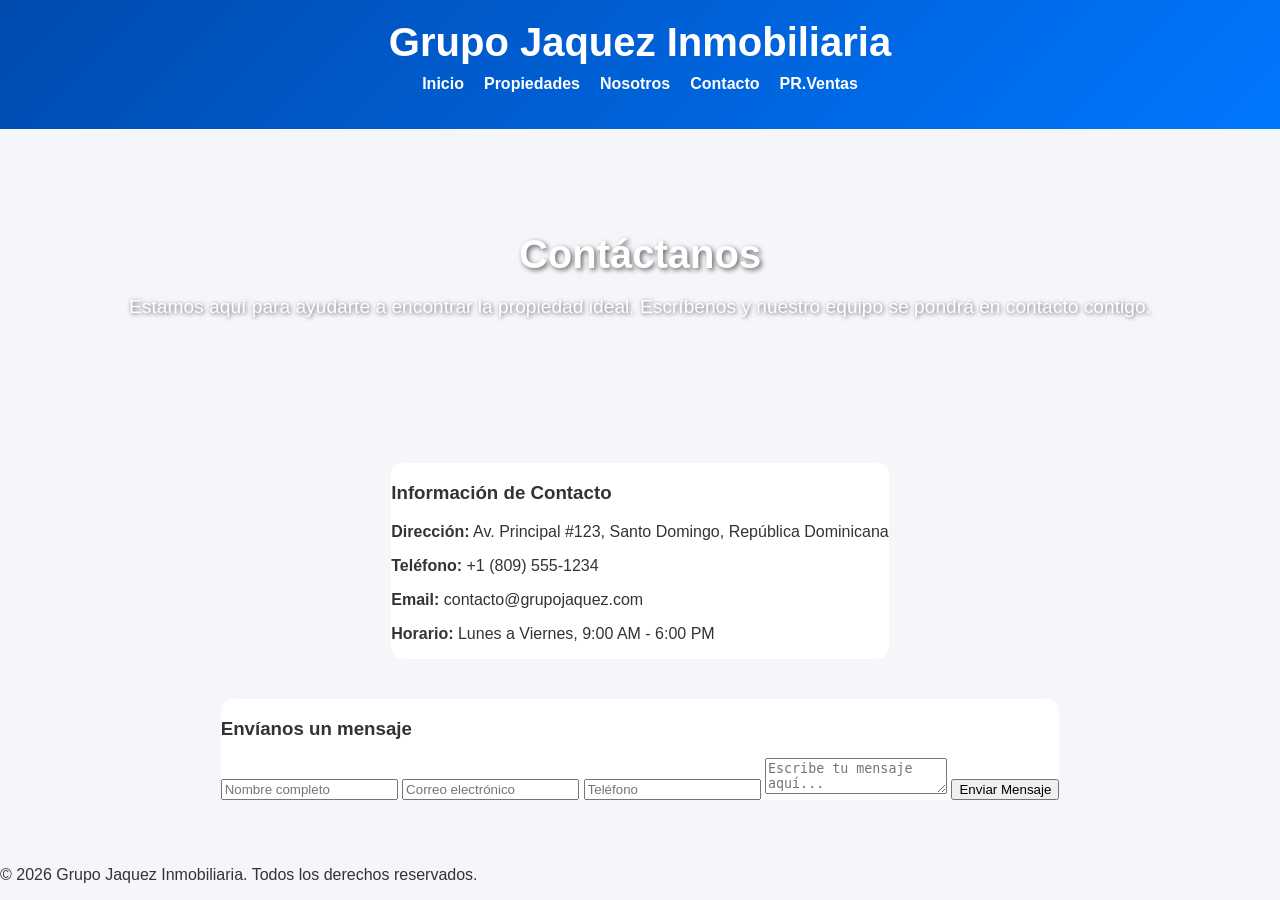
<file: Contacto.html>
<!DOCTYPE html>
<html lang="es">
<head>
    <meta charset="UTF-8">
    <meta name="viewport" content="width=device-width, initial-scale=1.0">
    <title>Contacto - Grupo Jaquez Inmobiliaria</title>
    <link rel="stylesheet" href="Contacto.css">
</head>
<body>
    <header>
        <h1>Grupo Jaquez Inmobiliaria</h1>
        <nav>
            <ul>
                <li><a href="index.html">Inicio</a></li>
                <li><a href="Propiedades.html">Propiedades</a></li>
                <li><a href="Historia.html">Nosotros</a></li>
                <li><a href="Contacto.html">Contacto</a></li>
                <li><a href="PR.Ventas.html">PR.Ventas</a></li>  
            </ul>
        </nav>
    </header>

    <section class="hero">
        <h2>Contáctanos</h2>
        <p>Estamos aquí para ayudarte a encontrar la propiedad ideal. Escríbenos y nuestro equipo se pondrá en contacto contigo.</p>
    </section>

    <section class="contacto">
        <div class="info">
            <h3>Información de Contacto</h3>
            <p><strong>Dirección:</strong> Av. Principal #123, Santo Domingo, República Dominicana</p>
            <p><strong>Teléfono:</strong> +1 (809) 555-1234</p>
            <p><strong>Email:</strong> contacto@grupojaquez.com</p>
            <p><strong>Horario:</strong> Lunes a Viernes, 9:00 AM - 6:00 PM</p>
        </div>

        <div class="formulario">
            <h3>Envíanos un mensaje</h3>
            <form>
                <input type="text" placeholder="Nombre completo" required>
                <input type="email" placeholder="Correo electrónico" required>
                <input type="tel" placeholder="Teléfono">
                <textarea placeholder="Escribe tu mensaje aquí..." required></textarea>
                <button type="submit">Enviar Mensaje</button>
            </form>
        </div>
    </section>

    <footer>
        <p>&copy; 2026 Grupo Jaquez Inmobiliaria. Todos los derechos reservados.</p>
    </footer>
</body>
</html>
</file>
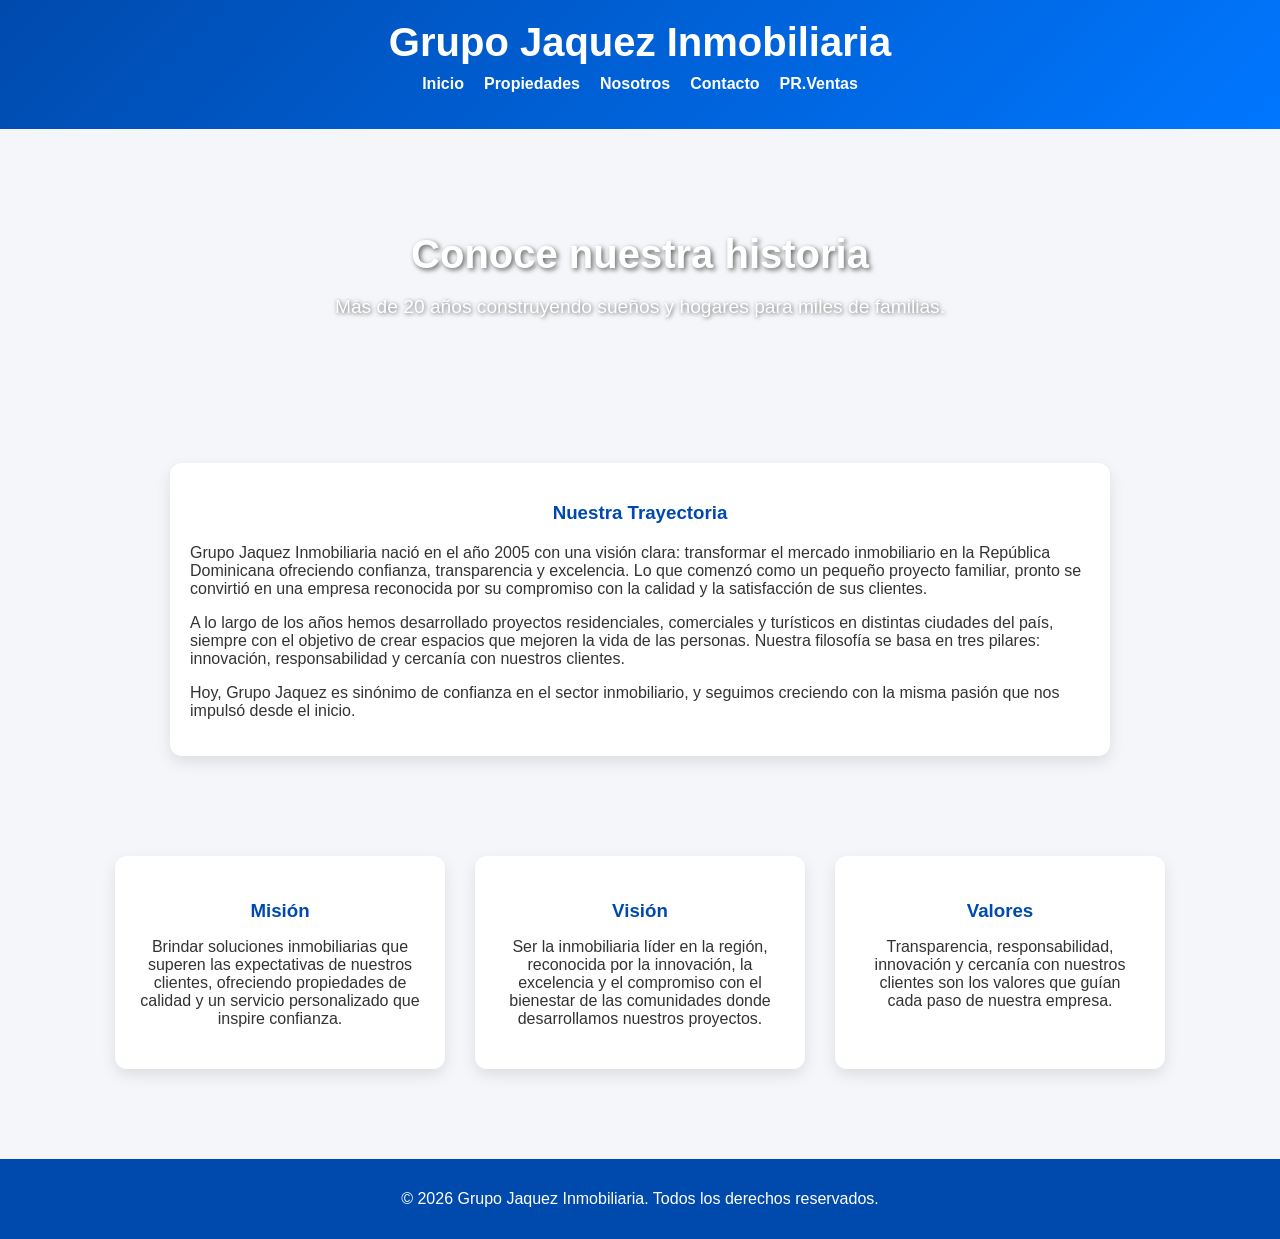
<file: Historia.html>
<!DOCTYPE html>
<html lang="es">
<head>
    <meta charset="UTF-8">
    <meta name="viewport" content="width=device-width, initial-scale=1.0">
    <title>Nosotros - Grupo Jaquez Inmobiliaria</title>
    <link rel="stylesheet" href="Historia.css">
</head>
<body>
    <header>
        <h1>Grupo Jaquez Inmobiliaria</h1>
        <nav>
            <ul>
                <li><a href="index.html">Inicio</a></li>
                <li><a href="Propiedades.html">Propiedades</a></li>
                <li><a href="Historia.html">Nosotros</a></li>
                <li><a href="Contacto.html">Contacto</a></li>
                <li><a href="PR.Ventas.html">PR.Ventas</a></li>  
            </ul>
        </nav>
    </header>

    <section class="hero">
        <h2>Conoce nuestra historia</h2>
        <p>Más de 20 años construyendo sueños y hogares para miles de familias.</p>
    </section>

    <section class="historia">
        <h3>Nuestra Trayectoria</h3>
        <p>
            Grupo Jaquez Inmobiliaria nació en el año 2005 con una visión clara: 
            transformar el mercado inmobiliario en la República Dominicana ofreciendo 
            confianza, transparencia y excelencia. Lo que comenzó como un pequeño 
            proyecto familiar, pronto se convirtió en una empresa reconocida por su 
            compromiso con la calidad y la satisfacción de sus clientes.
        </p>
        <p>
            A lo largo de los años hemos desarrollado proyectos residenciales, 
            comerciales y turísticos en distintas ciudades del país, siempre con 
            el objetivo de crear espacios que mejoren la vida de las personas. 
            Nuestra filosofía se basa en tres pilares: innovación, responsabilidad 
            y cercanía con nuestros clientes.
        </p>
        <p>
            Hoy, Grupo Jaquez es sinónimo de confianza en el sector inmobiliario, 
            y seguimos creciendo con la misma pasión que nos impulsó desde el inicio.
        </p>
    </section>

    <section class="mision-vision">
        <div class="card">
            <h3>Misión</h3>
            <p>
                Brindar soluciones inmobiliarias que superen las expectativas de 
                nuestros clientes, ofreciendo propiedades de calidad y un servicio 
                personalizado que inspire confianza.
            </p>
        </div>
        <div class="card">
            <h3>Visión</h3>
            <p>
                Ser la inmobiliaria líder en la región, reconocida por la innovación, 
                la excelencia y el compromiso con el bienestar de las comunidades 
                donde desarrollamos nuestros proyectos.
            </p>
        </div>
        <div class="card">
            <h3>Valores</h3>
            <p>
                Transparencia, responsabilidad, innovación y cercanía con nuestros 
                clientes son los valores que guían cada paso de nuestra empresa.
            </p>
        </div>
    </section>

    <footer>
        <p>&copy; 2026 Grupo Jaquez Inmobiliaria. Todos los derechos reservados.</p>
    </footer>
</body>
</html>
</file>
<file: Contacto.css>
/* Estilo general */
body {
    font-family: 'Segoe UI', Tahoma, Geneva, Verdana, sans-serif;
    margin: 0;
    padding: 0;
    background: #f4f6f9;
    color: #333;
}

/* Encabezado */
header {
    background: linear-gradient(135deg, #004aad, #0077ff);
    color: white;
    padding: 20px;
    text-align: center;
}

header h1 {
    margin: 0;
    font-size: 2.5em;
}

nav ul {
    list-style: none;
    padding: 0;
    margin-top: 10px;
    display: flex;
    justify-content: center;
    gap: 20px;
}

nav ul li a {
    text-decoration: none;
    color: white;
    font-weight: bold;
    transition: color 0.3s;
}

nav ul li a:hover {
    color: #ffd700;
}

/* Hero */
.hero {
    text-align: center;
    padding: 70px 20px;
    background: url('https://images.unsplash.com/photo-1522708323590-d24dbb6b0267') no-repeat center center/cover;
    color: white;
}

.hero h2 {
    font-size: 2.5em;
    margin-bottom: 15px;
    text-shadow: 2px 2px 5px rgba(0,0,0,0.6);
}

.hero p {
    font-size: 1.2em;
    margin-bottom: 25px;
    text-shadow: 1px 1px 4px rgba(0,0,0,0.6);
}

/* Sección de contacto */
.contacto {
    display: flex;
    justify-content: center;
    gap: 40px;
    padding: 50px 20px;
    flex-wrap: wrap;
}

.info, .formulario {
    background: white;
    border-radius: 12px;
    box-shadow: 0 6px 15px rgba (0,0)
}
</file>
<file: Historia.css>
/* Estilo general */
body {
    font-family: 'Segoe UI', Tahoma, Geneva, Verdana, sans-serif;
    margin: 0;
    padding: 0;
    background: #f4f6f9;
    color: #333;
}

/* Encabezado */
header {
    background: linear-gradient(135deg, #004aad, #0077ff);
    color: white;
    padding: 20px;
    text-align: center;
}

header h1 {
    margin: 0;
    font-size: 2.5em;
}

nav ul {
    list-style: none;
    padding: 0;
    margin-top: 10px;
    display: flex;
    justify-content: center;
    gap: 20px;
}

nav ul li a {
    text-decoration: none;
    color: white;
    font-weight: bold;
    transition: color 0.3s;
}

nav ul li a:hover {
    color: #ffd700;
}

/* Hero */
.hero {
    text-align: center;
    padding: 70px 20px;
    background: url('https://images.unsplash.com/photo-1505691938895-1758d7feb511') no-repeat center center/cover;
    color: white;
}

.hero h2 {
    font-size: 2.5em;
    margin-bottom: 15px;
    text-shadow: 2px 2px 5px rgba(0,0,0,0.6);
}

.hero p {
    font-size: 1.2em;
    margin-bottom: 25px;
    text-shadow: 1px 1px 4px rgba(0,0,0,0.6);
}

/* Historia */
.historia {
    max-width: 900px;
    margin: 50px auto;
    padding: 20px;
    background: white;
    border-radius: 12px;
    box-shadow: 0 6px 15px rgba(0,0,0,0.1);
}

.historia h3 {
    color: #004aad;
    margin-bottom: 20px;
    text-align: center;
}

/* Misión, visión y valores */
.mision-vision {
    display: flex;
    justify-content: center;
    gap: 30px;
    padding: 50px 20px;
    flex-wrap: wrap;
}

.card {
    background: white;
    border-radius: 12px;
    box-shadow: 0 6px 15px rgba(0,0,0,0.1);
    padding: 25px;
    text-align: center;
    width: 280px;
    transition: transform 0.3s, box-shadow 0.3s;
}

.card:hover {
    transform: translateY(-8px);
    box-shadow: 0 10px 20px rgba(0,0,0,0.2);
}

.card h3 {
    color: #004aad;
    margin-bottom: 15px;
}

/* Pie de página */
footer {
    background: #004aad;
    color: white;
    text-align: center;
    padding: 15px;
    margin-top: 40px;
}
</file>
